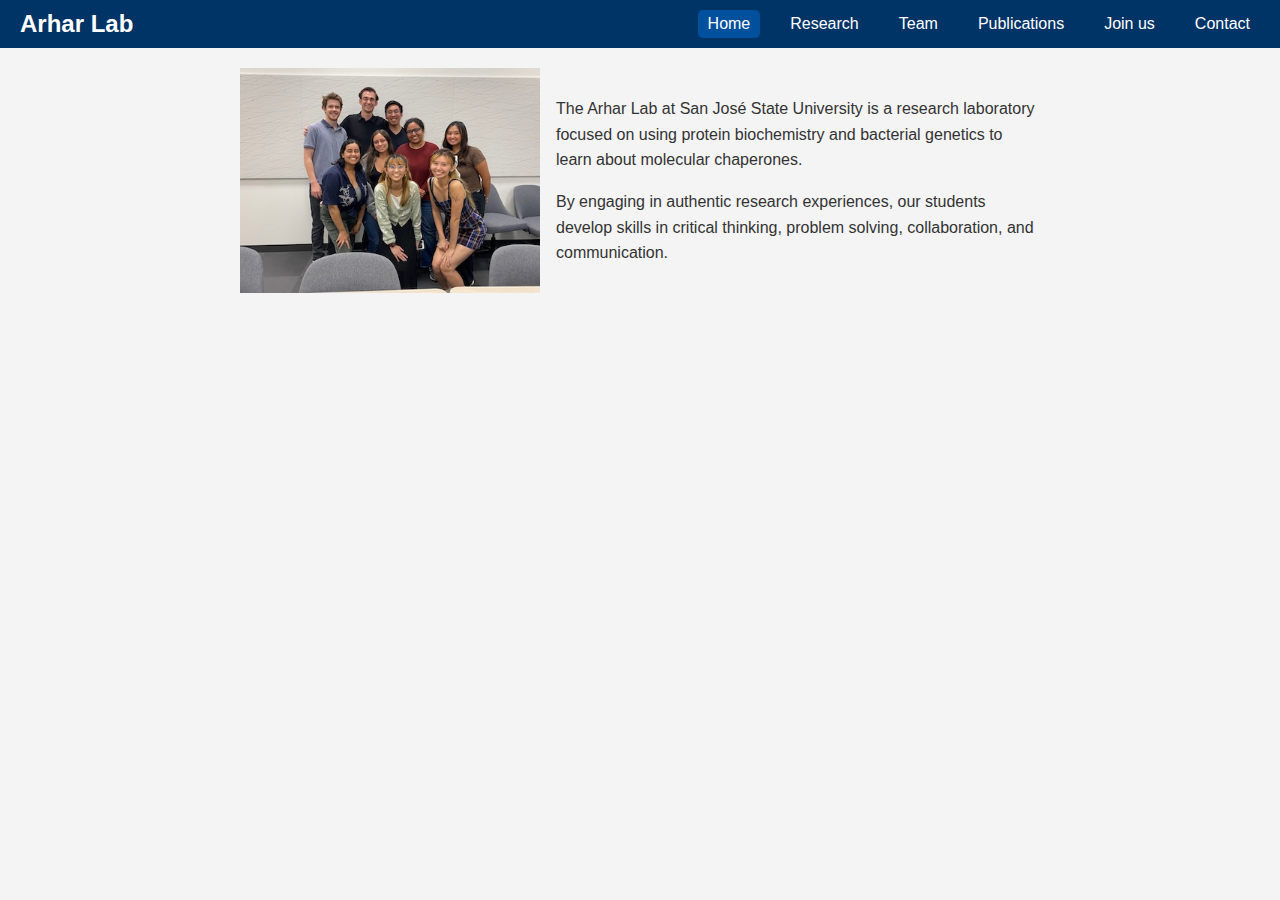
<file: index.html>
<!DOCTYPE html>
<html lang=en>
<meta charset=utf-8>
<meta name=viewport content="width=device-width, initial-scale=1">
<meta name=description content="Home page of the Arhar Lab">
<title>Arhar Lab</title>
<link href="style.css" rel=stylesheet>
<link rel=icon type="image/png" sizes=32x32 href="favicon-32x32.png">
<link rel=icon type="image/png" sizes=16x16 href="favicon-16x16.png">

<header>
  <h3>Arhar Lab</h3>
  <div></div>
  <nav></nav>
</header>

<main>
  <div class=picture-with-text>
    <img src="images/people.jpg" alt="Members of Arhar Lab">
    <div>
      <p>The Arhar Lab at San José State University is a research laboratory
      focused on using protein biochemistry and bacterial genetics to learn about
      molecular chaperones.</p>

      <p>By engaging in authentic research experiences, our students develop skills
      in critical thinking, problem solving, collaboration, and communication.</p>
    </div>
</main>

<script src="script.js"></script>
</file>
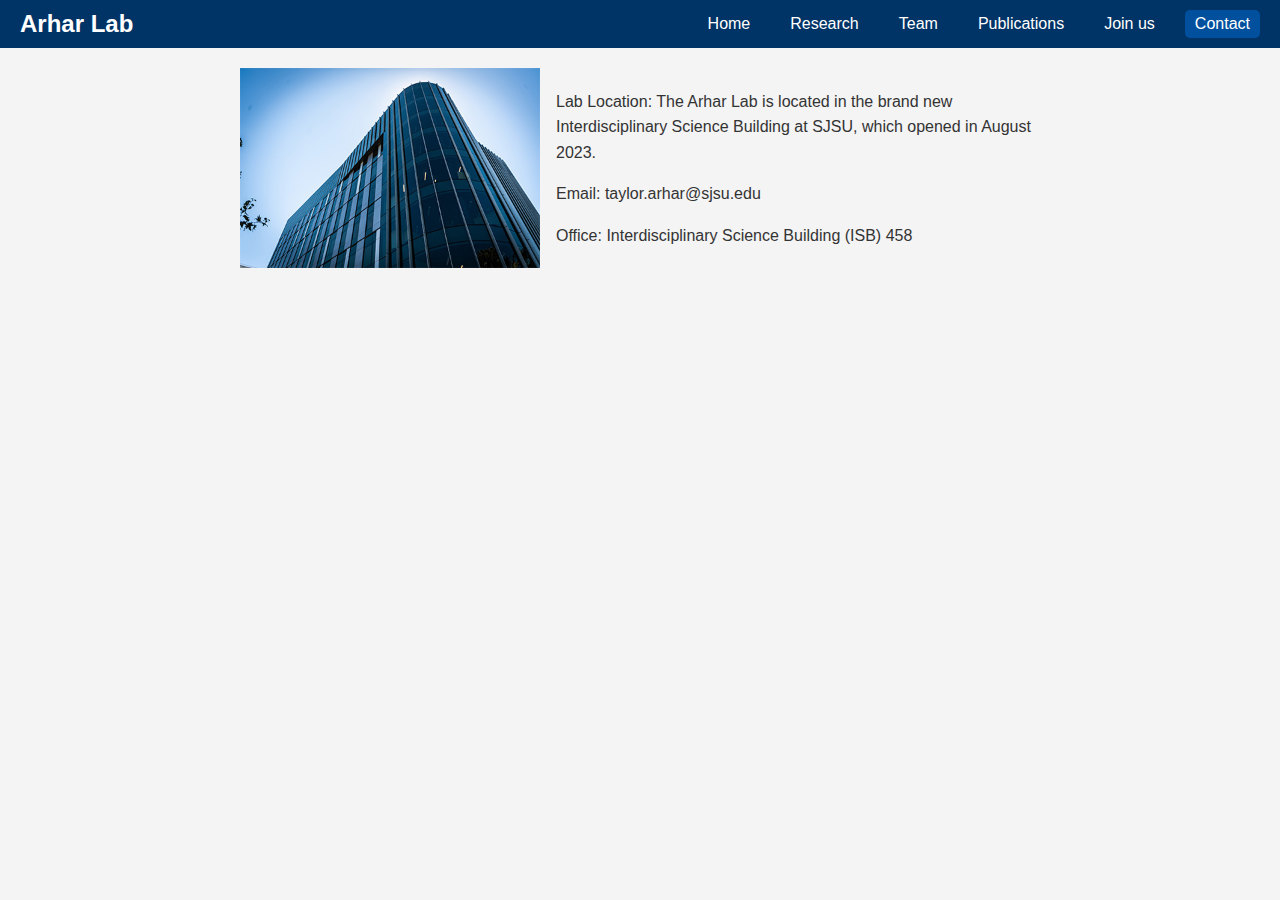
<file: contact.html>
<!DOCTYPE html>
<html lang=en>
<meta charset=utf-8>
<meta name=viewport content="width=device-width, initial-scale=1">
<title>Arhar Lab</title>
<link href="style.css" rel=stylesheet>
<link rel=icon type="image/png" sizes=32x32 href="favicon-32x32.png">
<link rel=icon type="image/png" sizes=16x16 href="favicon-16x16.png">

<header>
  <h3>Arhar Lab</h3>
  <div></div>
  <nav></nav>
</header>

<main>
  <div class=picture-with-text>
    <img src="images/building.jpg" alt="The Interdisciplinary Science Building at SJSU">
    <div>
      <p>Lab Location: The Arhar Lab is located in the brand new Interdisciplinary Science Building at SJSU, which opened in August 2023.</p>
      <p>Email: taylor.arhar@sjsu.edu</p>
      <p>Office: Interdisciplinary Science Building (ISB) 458</p>
    </div>
  </div>
</main>

<script src="script.js"></script>
</file>
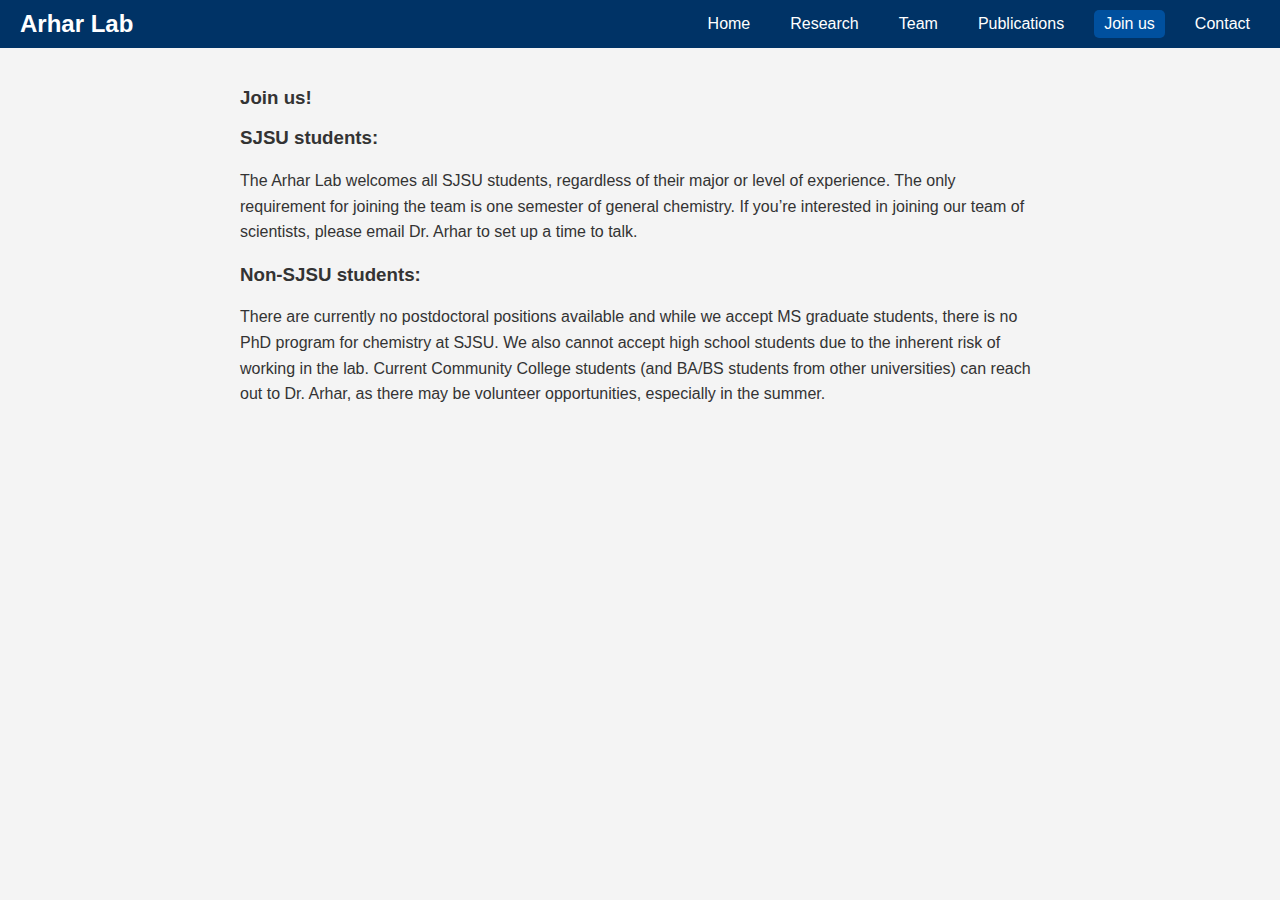
<file: join.html>
<!DOCTYPE html>
<html lang=en>
<meta charset=utf-8>
<meta name=viewport content="width=device-width, initial-scale=1">
<title>Arhar Lab</title>
<link href="style.css" rel=stylesheet>
<link rel=icon type="image/png" sizes=32x32 href="favicon-32x32.png">
<link rel=icon type="image/png" sizes=16x16 href="favicon-16x16.png">

<header>
  <h3>Arhar Lab</h3>
  <div></div>
  <nav></nav>
</header>

<main>
  <h3>Join us!</h3>

  <h3>SJSU students:</h3>
  <p>The Arhar Lab welcomes all SJSU students, regardless of their major or
  level of experience. The only requirement for joining the team is one
  semester of general chemistry. If you’re interested in joining our team of
  scientists, please email Dr. Arhar to set up a time to talk.</p>

  <h3>Non-SJSU students:</h3>
  <p>There are currently no postdoctoral positions available and while we accept 
  MS graduate students, there is no PhD program for chemistry at SJSU. We also 
  cannot accept high school students due to the inherent risk of working in the 
  lab. Current Community College students (and BA/BS students from other
  universities) can reach out to Dr. Arhar, as there may be volunteer
  opportunities, especially in the summer.</p>
</main>

<script src="script.js"></script>
</file>
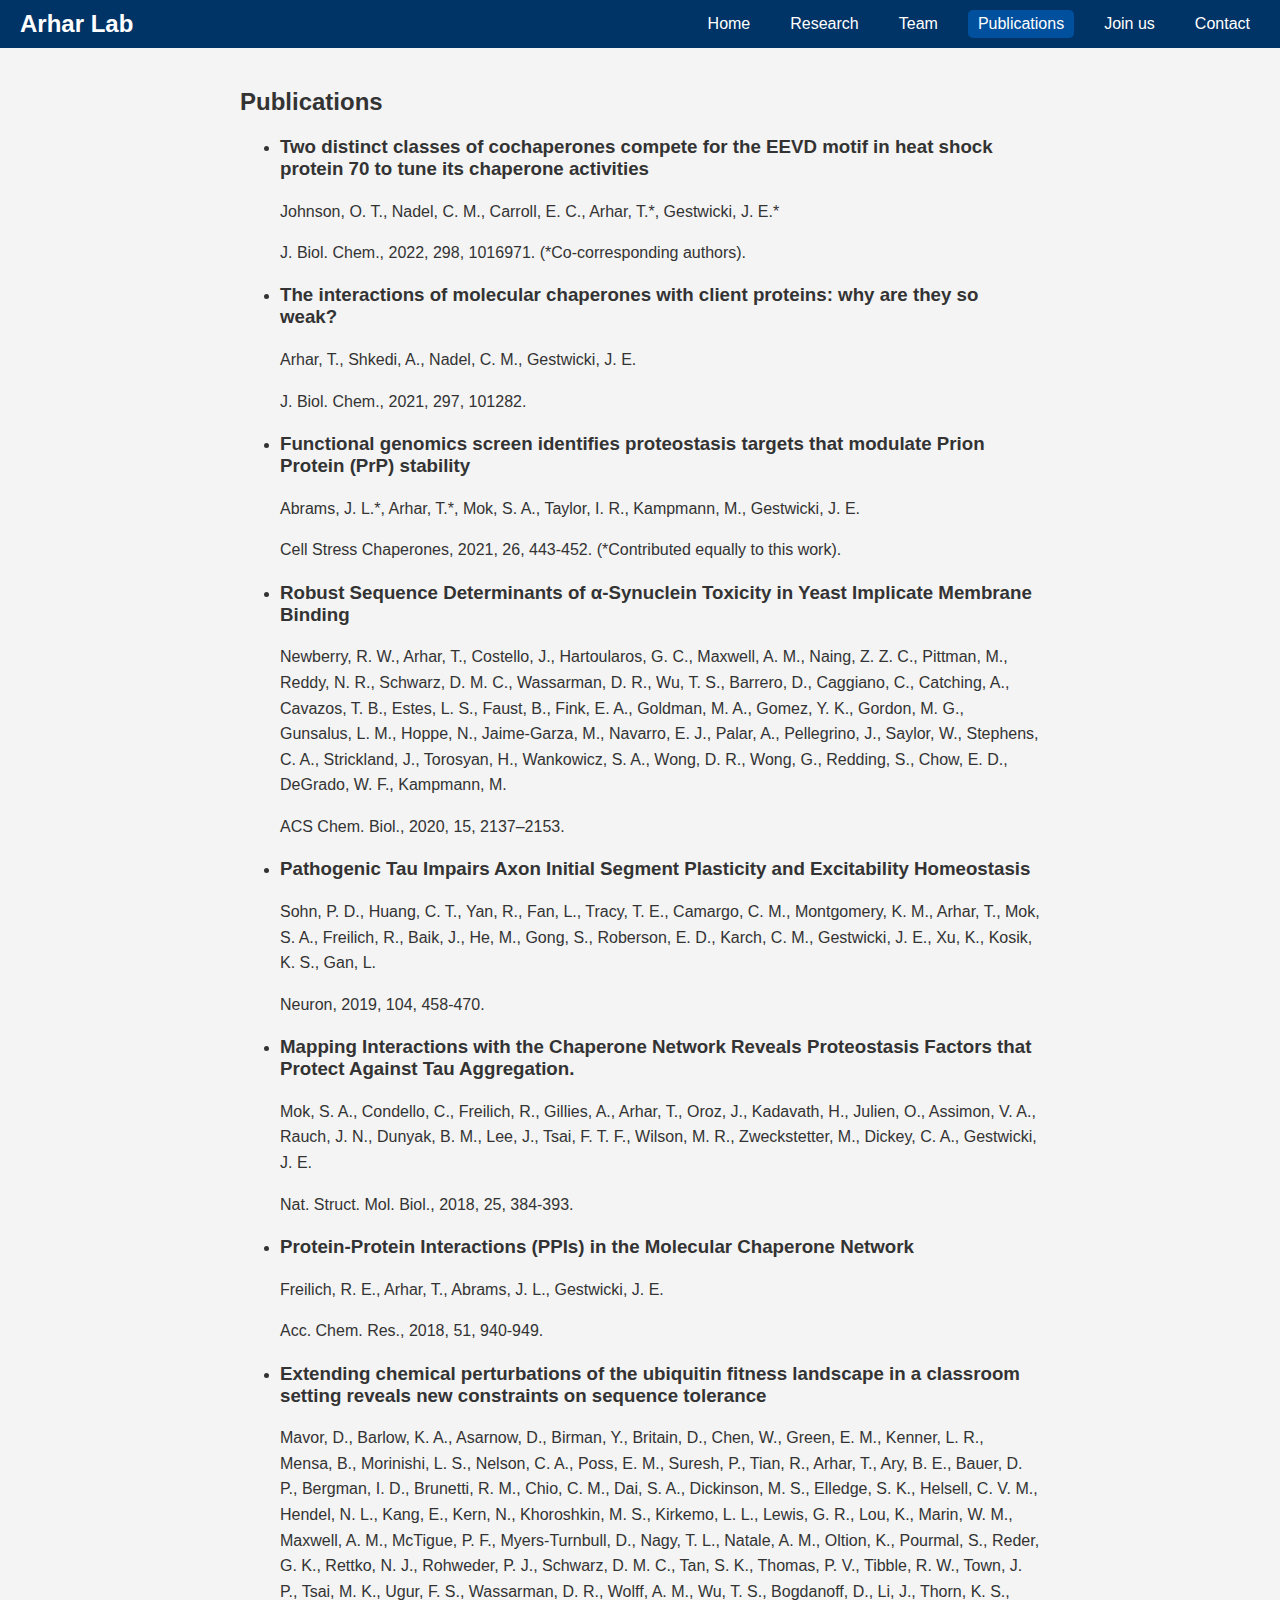
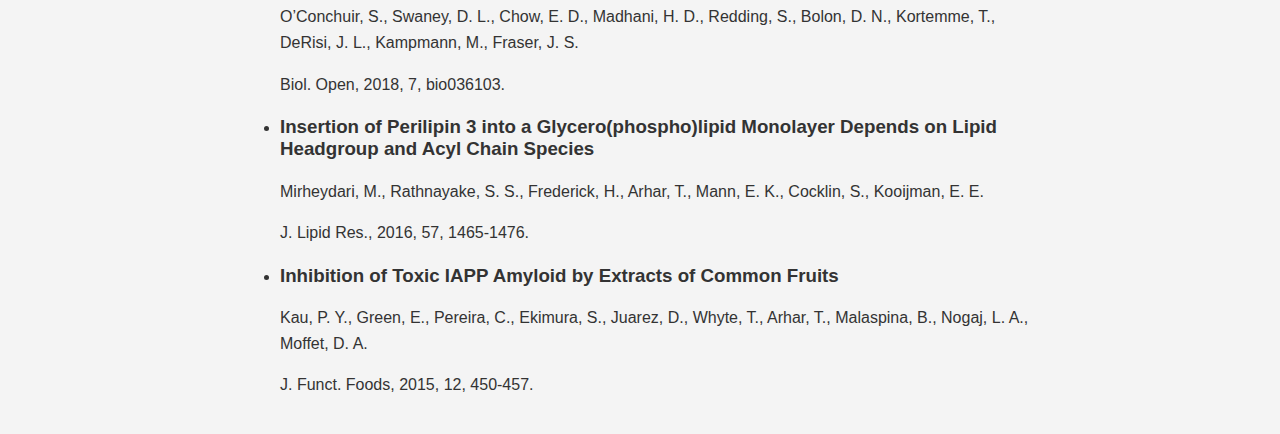
<file: publications.html>
<!DOCTYPE html>
<html lang=en>
<meta charset=utf-8>
<meta name=viewport content="width=device-width, initial-scale=1">
<meta name=format-detection content="telephone=no">
<title>Arhar Lab</title>
<link href="style.css" rel=stylesheet>
<link rel=icon type="image/png" sizes=32x32 href="favicon-32x32.png">
<link rel=icon type="image/png" sizes=16x16 href="favicon-16x16.png">

<header>
  <h3>Arhar Lab</h3>
  <div></div>
  <nav></nav>
</header>

<main>
  <h2>Publications</h2>

  <ul>
    <li>
      <h3>Two distinct classes of cochaperones compete for the EEVD motif in heat shock protein 70 to tune its chaperone activities</h3>
      <p>Johnson, O. T., Nadel, C. M., Carroll, E. C., Arhar, T.*, Gestwicki, J. E.*</p>
      <p>J. Biol. Chem., 2022, 298, 1016971. (*Co-corresponding authors).</p>
    </li>
    <li>
      <h3>The interactions of molecular chaperones with client proteins: why are they so weak?</h3>
      <p>Arhar, T., Shkedi, A., Nadel, C. M., Gestwicki, J. E.</p>
      <p>J. Biol. Chem., 2021, 297, 101282.</p>
    </li>
    <li>
      <h3>Functional genomics screen identifies proteostasis targets that modulate Prion Protein (PrP) stability</h3>
      <p>Abrams, J. L.*, Arhar, T.*, Mok, S. A., Taylor, I. R., Kampmann, M., Gestwicki, J. E.</p>
      <p>Cell Stress Chaperones, 2021, 26, 443-452. (*Contributed equally to this work).</p>
    </li>
    <li>
      <h3>Robust Sequence Determinants of α-Synuclein Toxicity in Yeast Implicate Membrane Binding</h3>
      <p>Newberry, R. W., Arhar, T., Costello, J., Hartoularos, G. C., Maxwell, A. M., Naing, Z. Z. C., Pittman, M., Reddy, N. R., Schwarz, D. M. C., Wassarman, D. R., Wu, T. S., Barrero, D., Caggiano, C., Catching, A., Cavazos, T. B., Estes, L. S., Faust, B., Fink, E. A., Goldman, M. A., Gomez, Y. K., Gordon, M. G., Gunsalus, L. M., Hoppe, N., Jaime-Garza, M., Navarro, E. J., Palar, A., Pellegrino, J., Saylor, W., Stephens, C. A., Strickland, J., Torosyan, H., Wankowicz, S. A., Wong, D. R., Wong, G., Redding, S., Chow, E. D., DeGrado, W. F., Kampmann, M.</p>
      <p>ACS Chem. Biol., 2020, 15, 2137–2153.</p>
    </li>
    <li>
      <h3>Pathogenic Tau Impairs Axon Initial Segment Plasticity and Excitability Homeostasis</h3>
      <p>Sohn, P. D., Huang, C. T., Yan, R., Fan, L., Tracy, T. E., Camargo, C. M., Montgomery, K. M., Arhar, T., Mok, S. A., Freilich, R., Baik, J., He, M., Gong, S., Roberson, E. D., Karch, C. M., Gestwicki, J. E., Xu, K., Kosik, K. S., Gan, L.</p>
      <p>Neuron, 2019, 104, 458-470.</p>
    </li>
    <li>
      <h3>Mapping Interactions with the Chaperone Network Reveals Proteostasis Factors that Protect Against Tau Aggregation.</h3>
      <p>Mok, S. A., Condello, C., Freilich, R., Gillies, A., Arhar, T., Oroz, J., Kadavath, H., Julien, O., Assimon, V. A., Rauch, J. N., Dunyak, B. M., Lee, J., Tsai, F. T. F., Wilson, M. R., Zweckstetter, M., Dickey, C. A., Gestwicki, J. E.</p>
      <p>Nat. Struct. Mol. Biol., 2018, 25, 384-393.</p>
    </li>
    <li>
      <h3>Protein-Protein Interactions (PPIs) in the Molecular Chaperone Network</h3>
      <p>Freilich, R. E., Arhar, T., Abrams, J. L., Gestwicki, J. E.</p>
      <p>Acc. Chem. Res., 2018, 51, 940-949.</p>
    </li>
    <li>
      <h3>Extending chemical perturbations of the ubiquitin fitness landscape in a classroom setting reveals new constraints on sequence tolerance</h3>
      <p>Mavor, D., Barlow, K. A., Asarnow, D., Birman, Y., Britain, D., Chen, W., Green, E. M., Kenner, L. R., Mensa, B., Morinishi, L. S., Nelson, C. A., Poss, E. M., Suresh, P., Tian, R., Arhar, T., Ary, B. E., Bauer, D. P., Bergman, I. D., Brunetti, R. M., Chio, C. M., Dai, S. A., Dickinson, M. S., Elledge, S. K., Helsell, C. V. M., Hendel, N. L., Kang, E., Kern, N., Khoroshkin, M. S., Kirkemo, L. L., Lewis, G. R., Lou, K., Marin, W. M., Maxwell, A. M., McTigue, P. F., Myers-Turnbull, D., Nagy, T. L., Natale, A. M., Oltion, K., Pourmal, S., Reder, G. K., Rettko, N. J., Rohweder, P. J., Schwarz, D. M. C., Tan, S. K., Thomas, P. V., Tibble, R. W., Town, J. P., Tsai, M. K., Ugur, F. S., Wassarman, D. R., Wolff, A. M., Wu, T. S., Bogdanoff, D., Li, J., Thorn, K. S., O’Conchuir, S., Swaney, D. L., Chow, E. D., Madhani, H. D., Redding, S., Bolon, D. N., Kortemme, T., DeRisi, J. L., Kampmann, M., Fraser, J. S.
      <p>Biol. Open, 2018, 7, bio036103.</p>
    </li>
    <li>
      <h3>Insertion of Perilipin 3 into a Glycero(phospho)lipid Monolayer Depends on Lipid Headgroup and Acyl Chain Species</h3>
      <p>Mirheydari, M., Rathnayake, S. S., Frederick, H., Arhar, T., Mann, E. K., Cocklin, S., Kooijman, E. E.</p>
      <p>J. Lipid Res., 2016, 57, 1465-1476.</p>
    </li>
    <li>
      <h3>Inhibition of Toxic IAPP Amyloid by Extracts of Common Fruits</h3>
      <p>Kau, P. Y., Green, E., Pereira, C., Ekimura, S., Juarez, D., Whyte, T., Arhar, T., Malaspina, B., Nogaj, L. A., Moffet, D. A.</p>
      <p>J. Funct. Foods, 2015, 12, 450-457.</p>
    </li>
  </ul>
</main>

<script src="script.js"></script>
</file>
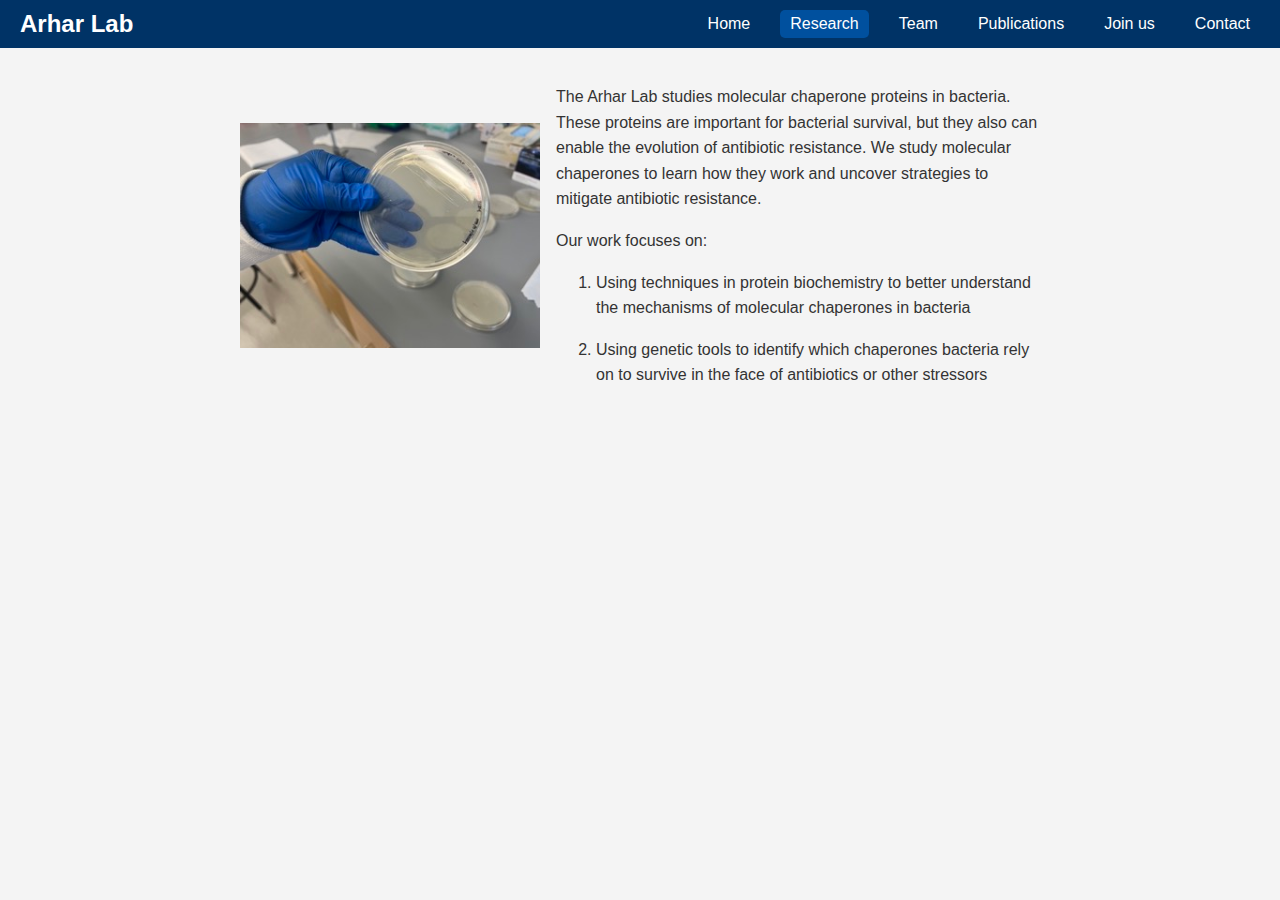
<file: research.html>
<!DOCTYPE html>
<html lang=en>
<meta charset=utf-8>
<meta name=viewport content="width=device-width, initial-scale=1">
<title>Arhar Lab</title>
<link href="style.css" rel=stylesheet>
<link rel=icon type="image/png" sizes=32x32 href="favicon-32x32.png">
<link rel=icon type="image/png" sizes=16x16 href="favicon-16x16.png">

<header>
  <h3>Arhar Lab</h3>
  <div></div>
  <nav></nav>
</header>

<main>
  <div class=picture-with-text>
    <img src="images/glove.jpg" alt="Gloved hand holding petri dish">
    <div>
      <p>The Arhar Lab studies molecular chaperone proteins in bacteria. These
      proteins are important for bacterial survival, but they also can enable the
      evolution of antibiotic resistance. We study molecular chaperones to learn
      how they work and uncover strategies to mitigate antibiotic resistance.</p>

      <p>Our work focuses on:</p>
      
      <ol>
        <li><p>Using techniques in protein biochemistry to better understand the
        mechanisms of molecular chaperones in bacteria</p></li>

        <li><p>Using genetic tools to identify which chaperones bacteria rely on to
        survive in the face of antibiotics or other stressors</p></li>
      </ol>
    </div>
</main>

<script src="script.js"></script>
</file>
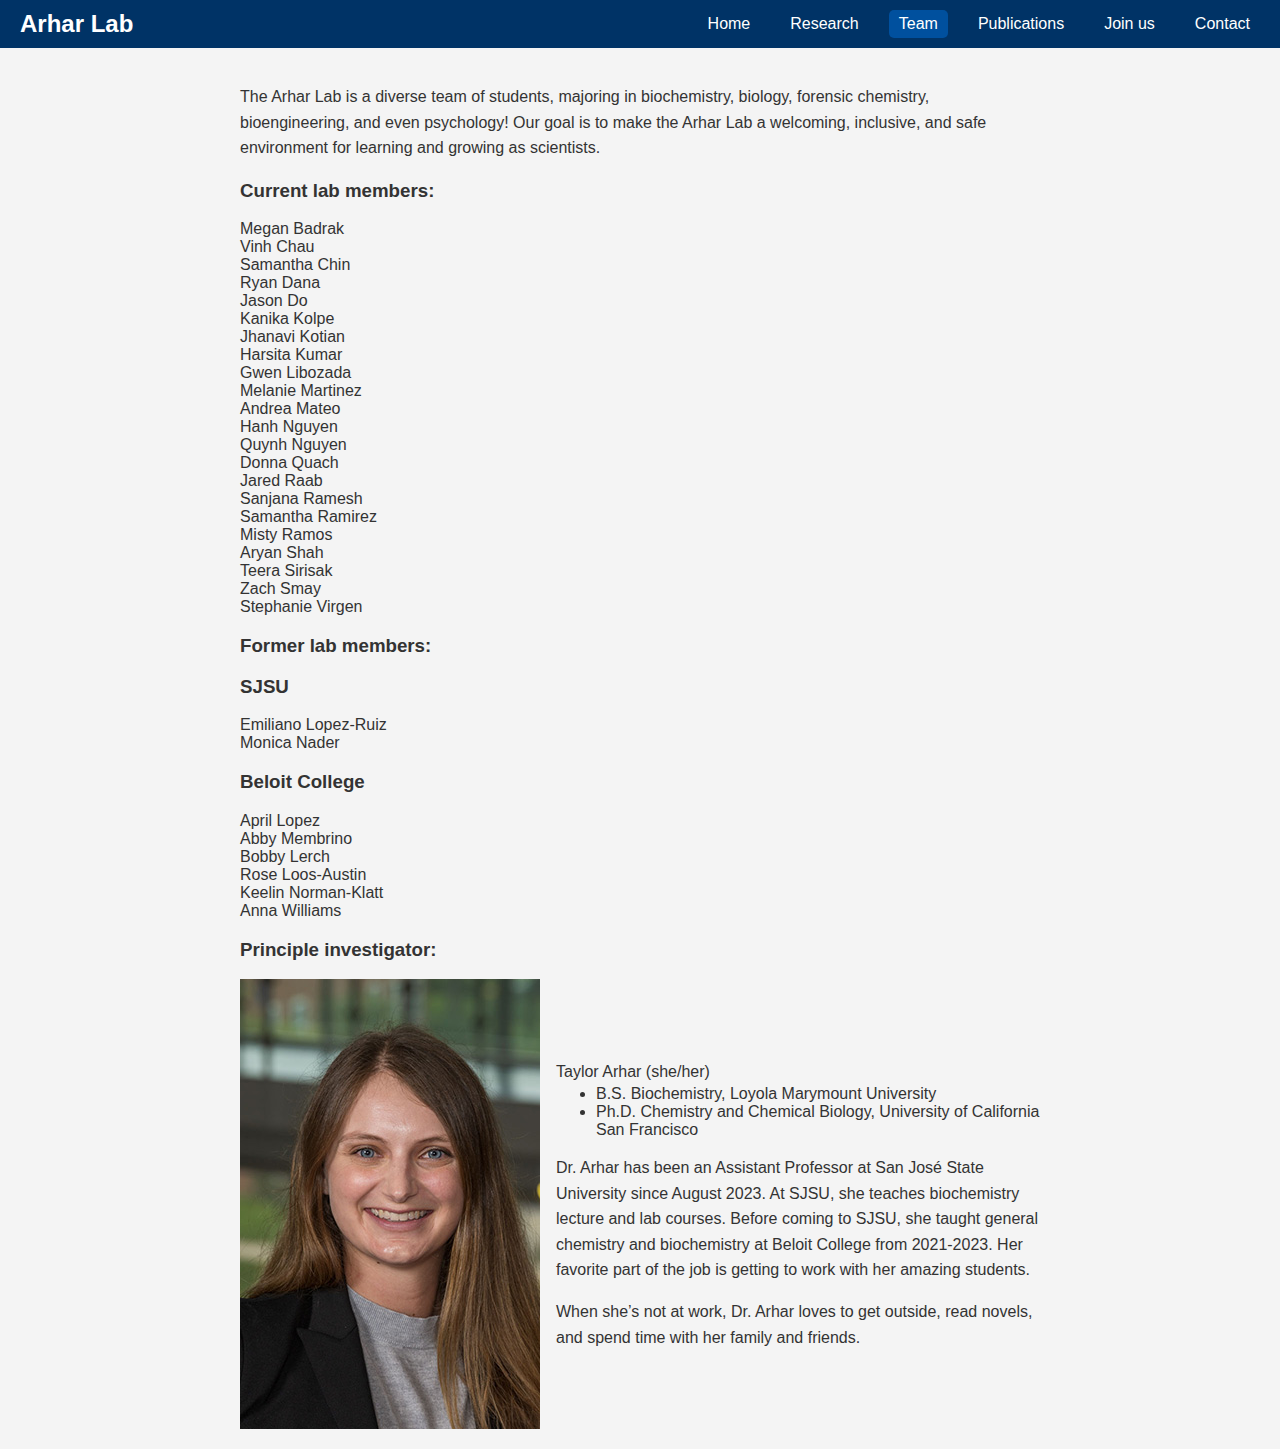
<file: team.html>
<!DOCTYPE html>
<html lang=en>
<meta charset=utf-8>
<meta name=viewport content="width=device-width, initial-scale=1">
<title>Arhar Lab</title>
<link href="style.css" rel=stylesheet>
<link rel=icon type="image/png" sizes=32x32 href="favicon-32x32.png">
<link rel=icon type="image/png" sizes=16x16 href="favicon-16x16.png">

<header>
  <h3>Arhar Lab</h3>
  <div></div>
  <nav></nav>
</header>

<main>
  <p>The Arhar Lab is a diverse team of students, majoring in biochemistry,
  biology, forensic chemistry, bioengineering, and even psychology! Our goal 
  is to make the Arhar Lab a welcoming, inclusive, and safe environment for 
  learning and growing as scientists.</p>

  <h3>Current lab members:</h3>
  <div class=columns>
    <div>Megan Badrak</div>
    <div>Vinh Chau</div>
    <div>Samantha Chin</div>
    <div>Ryan Dana</div>
    <div>Jason Do</div>
    <div>Kanika Kolpe</div>
    <div>Jhanavi Kotian</div>
    <div>Harsita Kumar</div>
    <div>Gwen Libozada</div>
    <div>Melanie Martinez</div>
    <div>Andrea Mateo</div>
    <div>Hanh Nguyen</div>
    <div>Quynh Nguyen</div>
    <div>Donna Quach</div>
    <div>Jared Raab</div>
    <div>Sanjana Ramesh</div>
    <div>Samantha Ramirez</div>
    <div>Misty Ramos</div>
    <div>Aryan Shah</div>
    <div>Teera Sirisak</div>
    <div>Zach Smay</div>
    <div>Stephanie Virgen</div>
  </div>

  <h3>Former lab members:</h3>
  <h3>SJSU</h3>
  <div class=columns>
    <div>Emiliano Lopez-Ruiz</div>
    <div>Monica Nader</div>
  </div>
  <h3>Beloit College</h3>
  <div class=columns>
    <div>April Lopez</div>
    <div>Abby Membrino</div>
    <div>Bobby Lerch</div>
    <div>Rose Loos-Austin</div>
    <div>Keelin Norman-Klatt</div>
    <div>Anna Williams</div>
  </div>

  <h3>Principle investigator:</h3>
  <div class=mobile-only>
    <p style="margin-bottom:0">Taylor Arhar (she/her)</p>
    <ul style="margin-top:0">
      <li>B.S. Biochemistry, Loyola Marymount University</li>
      <li>Ph.D. Chemistry and Chemical Biology, University of California San
      Francisco</li>
    </ul>
  </div>
  <div class=picture-with-text>
    <img src="images/doctor.jpg" alt="Professor Arhar">
    <div>
      <div class=desktop-only>
        <p style="margin-bottom:0">Taylor Arhar (she/her)</p>
        <ul style="margin-top:0">
          <li>B.S. Biochemistry, Loyola Marymount University</li>
          <li>Ph.D. Chemistry and Chemical Biology, University of California San
          Francisco</li>
        </ul>
      </div>
      <p>Dr. Arhar has been an Assistant Professor at San José State University
      since August 2023. At SJSU, she teaches biochemistry lecture and lab
      courses.  Before coming to SJSU, she taught general chemistry and
      biochemistry at Beloit College from 2021-2023. Her favorite part of the
      job is getting to work with her amazing students.</p>

      <p>When she’s not at work, Dr. Arhar loves to get outside, read novels,
      and spend time with her family and friends.</p>
    </div>
  </div>
</main>

<script src="script.js"></script>
</file>
<file: style.css>
:root {
  --accent-color: #003366;
  --image-width: 300px;
}

@media not (max-width: 800px) {
  .mobile-only {
    display: none;
  }
}
@media (max-width: 800px) {
  .desktop-only {
    display: none;
  }
}

body {
  font-family: Arial, sans-serif;
  margin: 0;
  padding: 0;
  background-color: #f4f4f4;
  color: #333;
}

header {
  background-color: var(--accent-color);
  color: #fff;
  padding: 10px 20px;
  display: flex;
  justify-content: space-between;
  align-items: center;
  text-wrap: nowrap;
}

header h3 {
  margin: 0;
  font-size: 1.5rem;
}

nav {
  display: flex;
  gap: 20px;
}

nav a,
.navdialog a,
.navdialog button,
.navbutton {
  color: #fff;
  text-decoration: none;
  font-size: 1rem;
  padding: 5px 10px;
  transition: background-color 0.3s;
  border-radius: 5px;
}

nav a:hover,
nav a.active,
.navdialog a:hover,
.navdialog a.active,
.navdialog button,
.navbutton {
  background-color: #00509e;
}

.navdialog button,
.navbutton {
  border: none;
}

main {
  padding: 20px;
  max-width: 800px;
  margin: auto;
}

main p {
  line-height: 1.6;
  margin-bottom: 15px;
}

button.navbutton {
  display: none;
}
@media (max-width: 800px) {
  nav > a {
    display: none;
  }
  button.navbutton {
    display: block;
  }
}

.navdialog {
  border: none;
  border-radius: 5px;
  background-color: var(--accent-color);
}
.navdialog .navcol div {
  padding-top: 10px;
  padding-bottom: 10px;
}
.navdialog .twocolumns {
  display: grid;
  grid-template-columns: auto auto;
}

.picture-with-text {
  display: grid;
  grid-template-columns: var(--image-width) 1fr;
  gap: 1rem;
  align-items: center;
  margin: 0 auto;
}
.picture-with-text img {
  max-width: var(--image-width);
  width: 100%;
}
@media (max-width: 800px) {
  .picture-with-text {
    display: block;
  }
  .picture-with-text img {
    display: block;
    margin: auto;
  }
}
</file>
